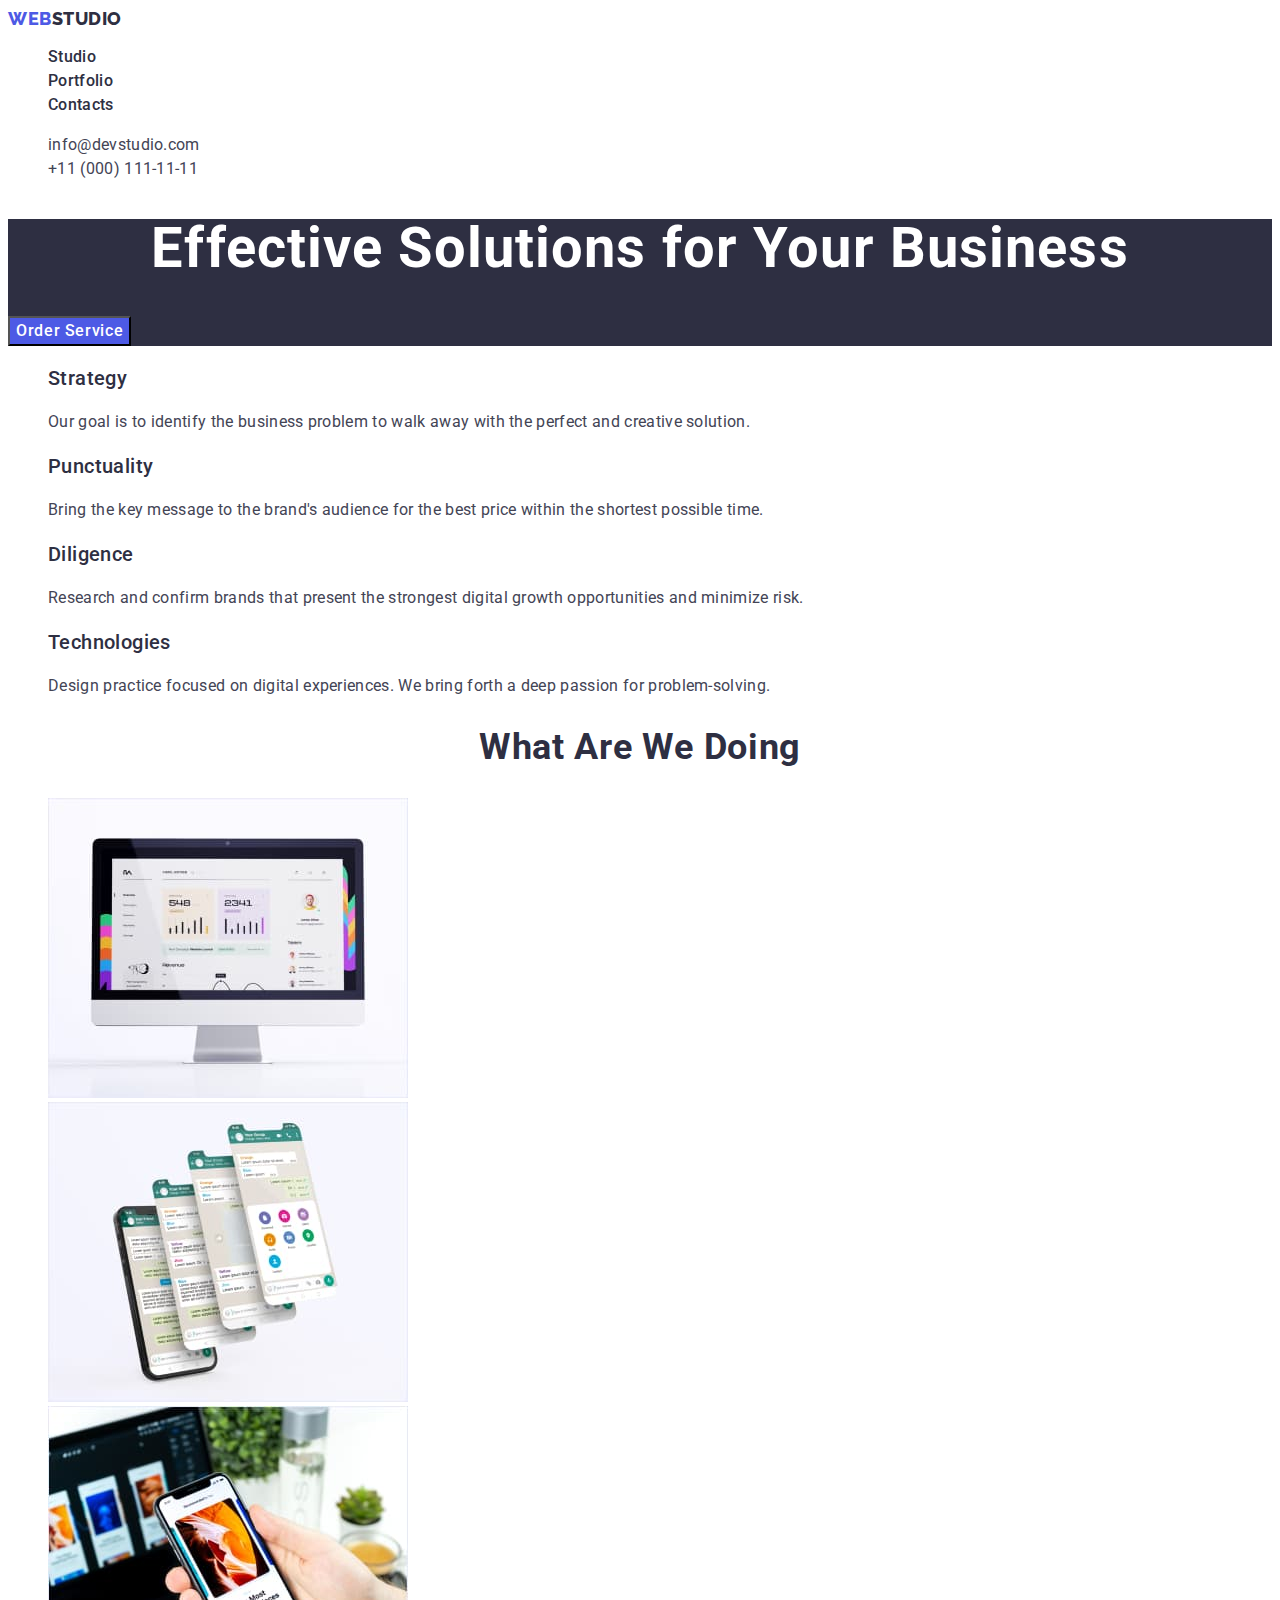
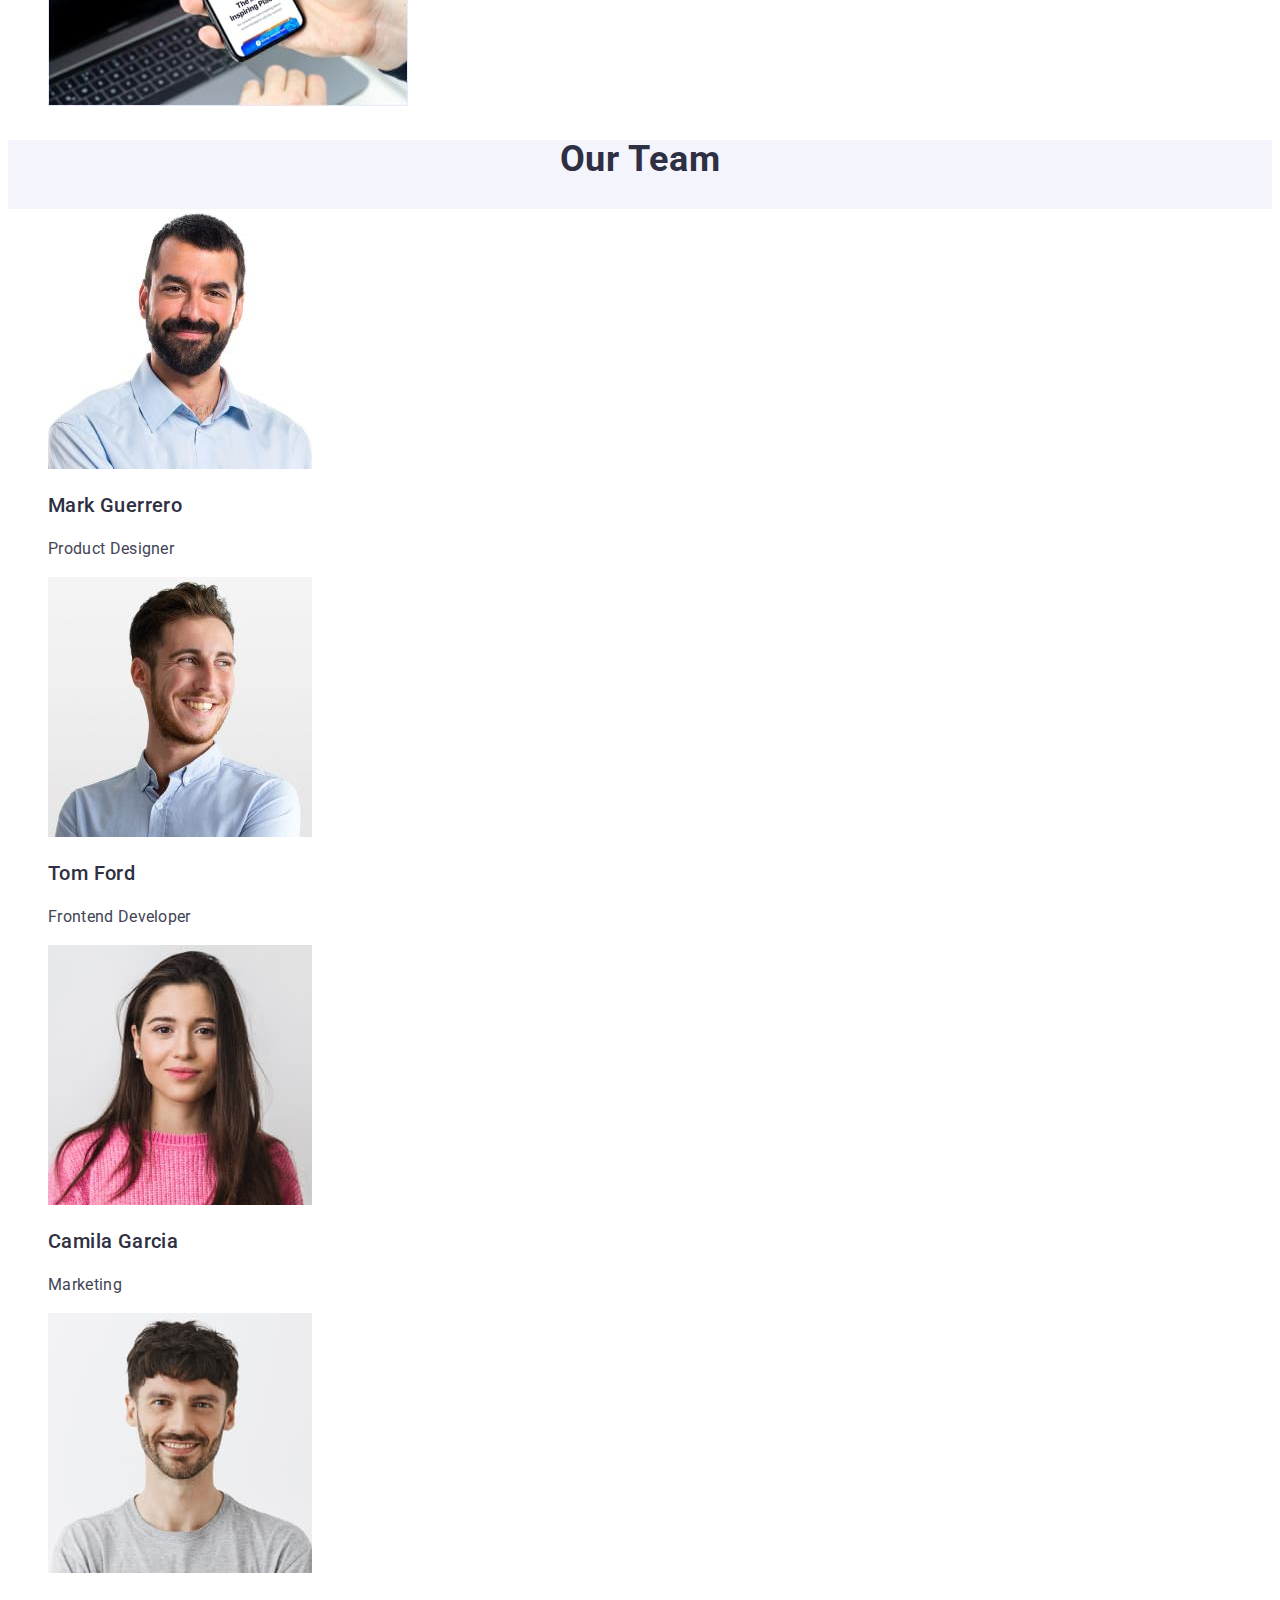
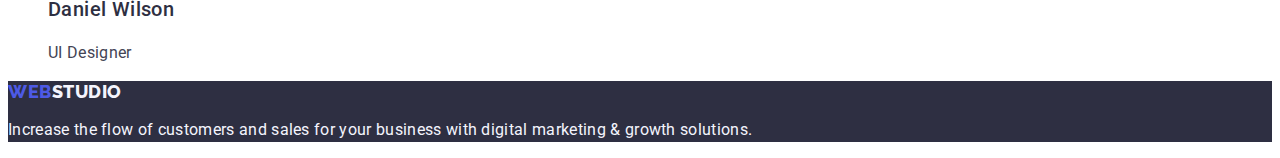
<file: index.html>
<!DOCTYPE html>
<html lang="en">
  <head>
    <meta charset="UTF-8" />
    <meta http-equiv="X-UA-Compatible" content="IE=edge" />
    <meta name="viewport" content="width=device-width, initial-scale=1.0" />
    <title>WebStudio</title>
    <link rel="preconnect" href="https://fonts.googleapis.com" />
    <link rel="preconnect" href="https://fonts.gstatic.com" crossorigin />
    <link
      href="https://fonts.googleapis.com/css2?family=Raleway:wght@800&family=Roboto:wght@400;500;700;900&display=swap"
      rel="stylesheet"
    />
    <link rel="stylesheet" href="./css/styles.css" />
  </head>
  <body>
    <!--Heder content-->
    <header class="header">
      <nav class="header-navigation">
        <a class="header-logo-web link" href="./index.html"
          >Web<span class="header-logo">Studio</span>
        </a>
        <ul class="header-list list">
          <li class="header-item">
            <a class="header-link link" href="./index.html">Studio</a>
          </li>
          <li class="header-item">
            <a class="header-link link" href="./portfolio.html">Portfolio</a>
          </li>
          <li class="header-item">
            <a href="" class="header-link link">Contacts</a>
          </li>
        </ul>
      </nav>
      <address class="header-contact">
        <ul class="header-contact-list list">
          <li class="header-contact-item">
            <a class="header-contact-link link" href="mailto:info@devstudio.com"
              >info@devstudio.com</a
            >
          </li>
          <li class="header-contact-item">
            <a class="header-contact-link link" href="tel:+11(000)1111111"
              >+11 (000) 111-11-11</a
            >
          </li>
        </ul>
      </address>
    </header>
    <main>
      <!--Hero content-->
      <section class="hero">
        <h1 class="hero-title">Effective Solutions for Your Business</h1>
        <button class="hero-btn" type="button">Order Service</button>
      </section>
      <!--Section 1-->
      <section class="advantages">
        <h2 hidden class="advantages-top-title">About</h2>
        <ul class="advantages-list list">
          <li class="advantages-item">
            <h3 class="advantages-title">Strategy</h3>
            <p class="advantages-text">
              Our goal is to identify the business problem to walk away with the
              perfect and creative solution.
            </p>
          </li>
          <li class="advantages-item">
            <h3 class="advantages-title">Punctuality</h3>
            <p class="advantages-text">
              Bring the key message to the brand's audience for the best price
              within the shortest possible time.
            </p>
          </li>
          <li>
            <h3 class="advantages-title">Diligence</h3>
            <p class="advantages-text">
              Research and confirm brands that present the strongest digital
              growth opportunities and minimize risk.
            </p>
          </li>
          <li class="advantages-item">
            <h3 class="advantages-title">Technologies</h3>
            <p class="advantages-text">
              Design practice focused on digital experiences. We bring forth a
              deep passion for problem-solving.
            </p>
          </li>
        </ul>
      </section>
      <!--Section 2-->
      <section class="works">
        <h2 class="works-title">What are we doing</h2>
        <ul class="works-list list">
          <li class="works-item">
            <img
              src="./images/image-1.jpg"
              alt="motion"
              width="360"
              height="300"
            />
          </li>
          <li class="works-item">
            <img
              src="./images/image-2.jpg"
              alt="phone"
              width="360"
              height="300"
            />
          </li>
          <li class="works-item">
            <img
              src="./images/image-3.jpg"
              alt="gadgets"
              width="360"
              height="300"
            />
          </li>
        </ul>
      </section>
      <!--Section 3-->
      <section class="team">
        <h2 class="team-title">Our Team</h2>
        <ul class="team-list list">
          <li class="team-item">
            <img
              src="./images/image-4.jpg"
              alt="Product Designer"
              width="264"
              height="260"
            />
            <h3 class="team-title-item">Mark Guerrero</h3>
            <p class="team-text">Product Designer</p>
          </li>
          <li class="team-item">
            <img
              src="./images/image-5.jpg"
              alt="Frontend Developer"
              width="264"
              height="260"
            />
            <h3 class="team-title-item">Tom Ford</h3>
            <p class="team-text">Frontend Developer</p>
          </li>
          <li class="team-item">
            <img
              src="./images/image-6.jpg"
              alt="Marketing"
              width="264"
              height="260"
            />
            <h3 class="team-title-item">Camila Garcia</h3>
            <p class="team-text">Marketing</p>
          </li>
          <li class="team-item">
            <img
              src="./images/image-7.jpg"
              alt="UI Designer"
              width="264"
              height="260"
            />
            <h3 class="team-title-item">Daniel Wilson</h3>
            <p class="team-text">UI Designer</p>
          </li>
        </ul>
      </section>
    </main>
    <!--Footer-->
    <footer class="footer">
      <a class="footer-logo link" href="./index.html"
        >Web<span class="footer-studio">Studio</span></a
      >
      <p class="footer-text">
        Increase the flow of customers and sales for your business with digital
        marketing & growth solutions.
      </p>
    </footer>
  </body>
</html>
</file>
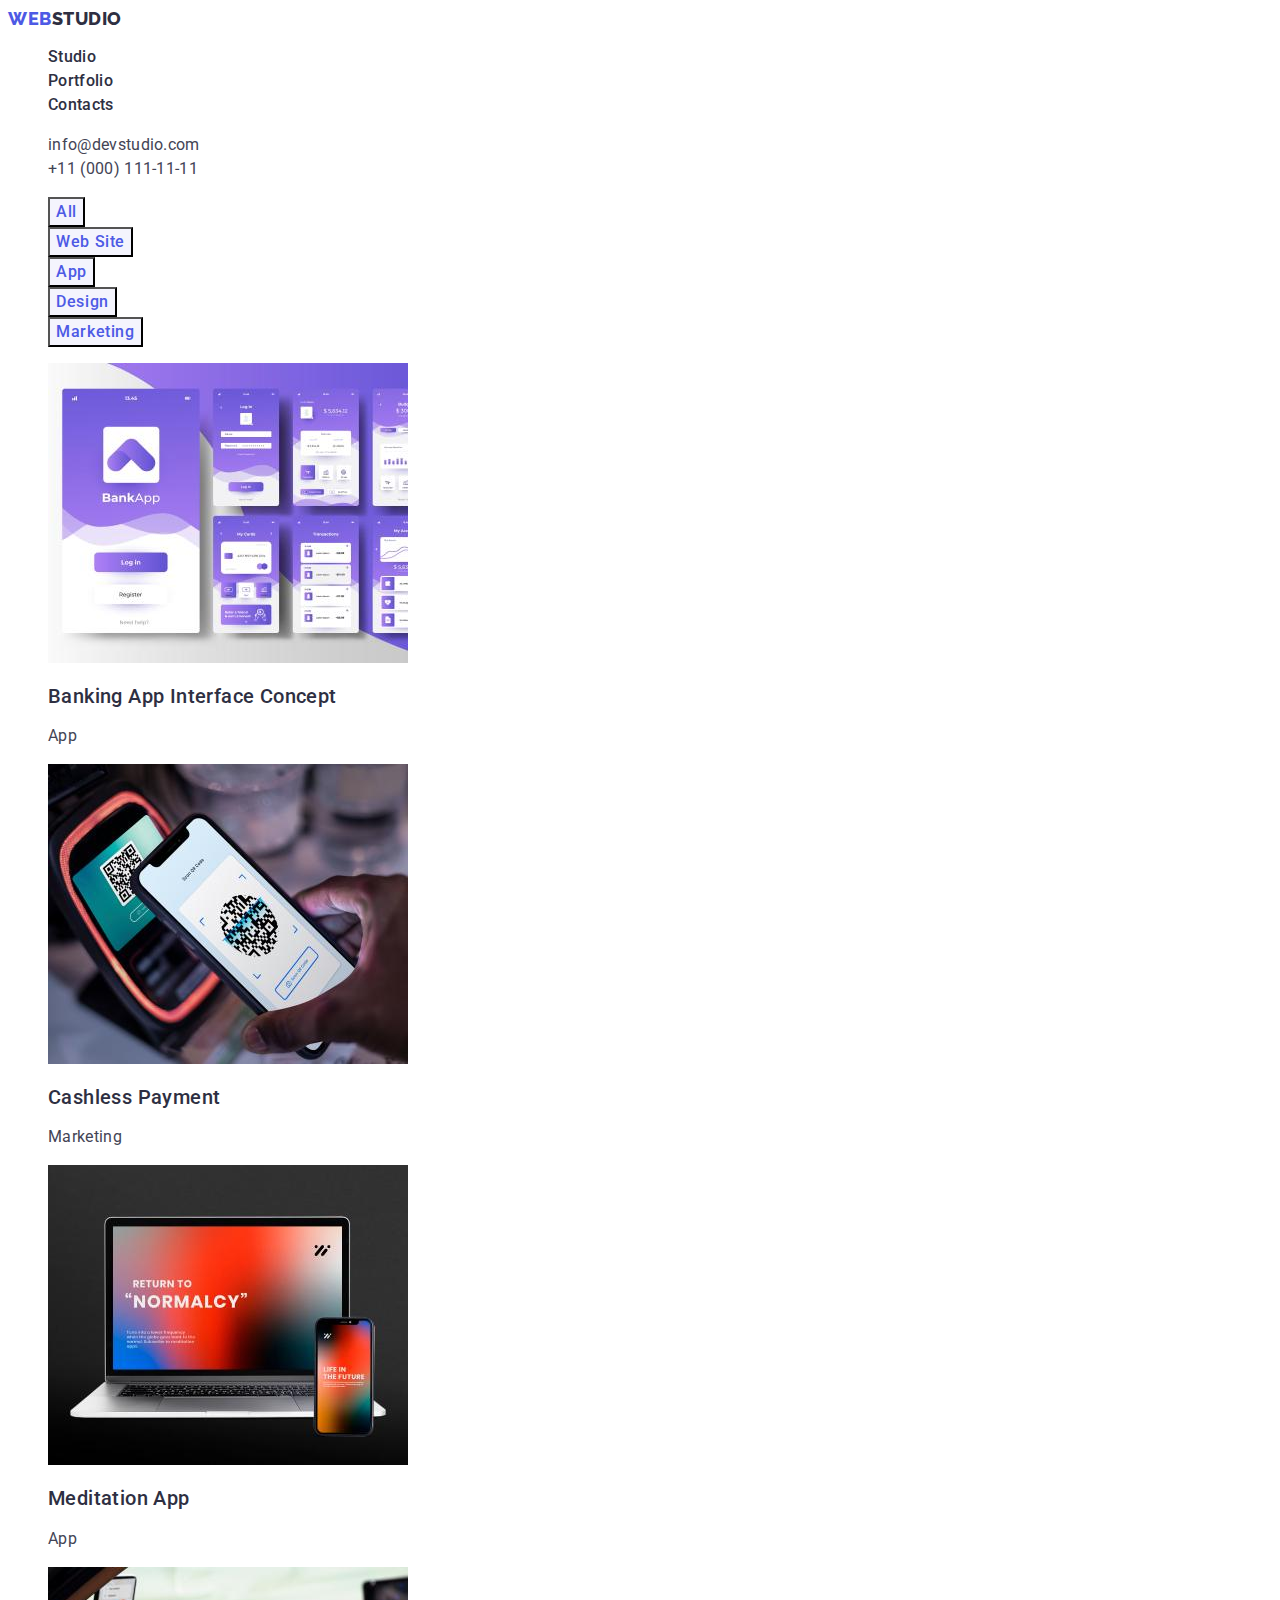
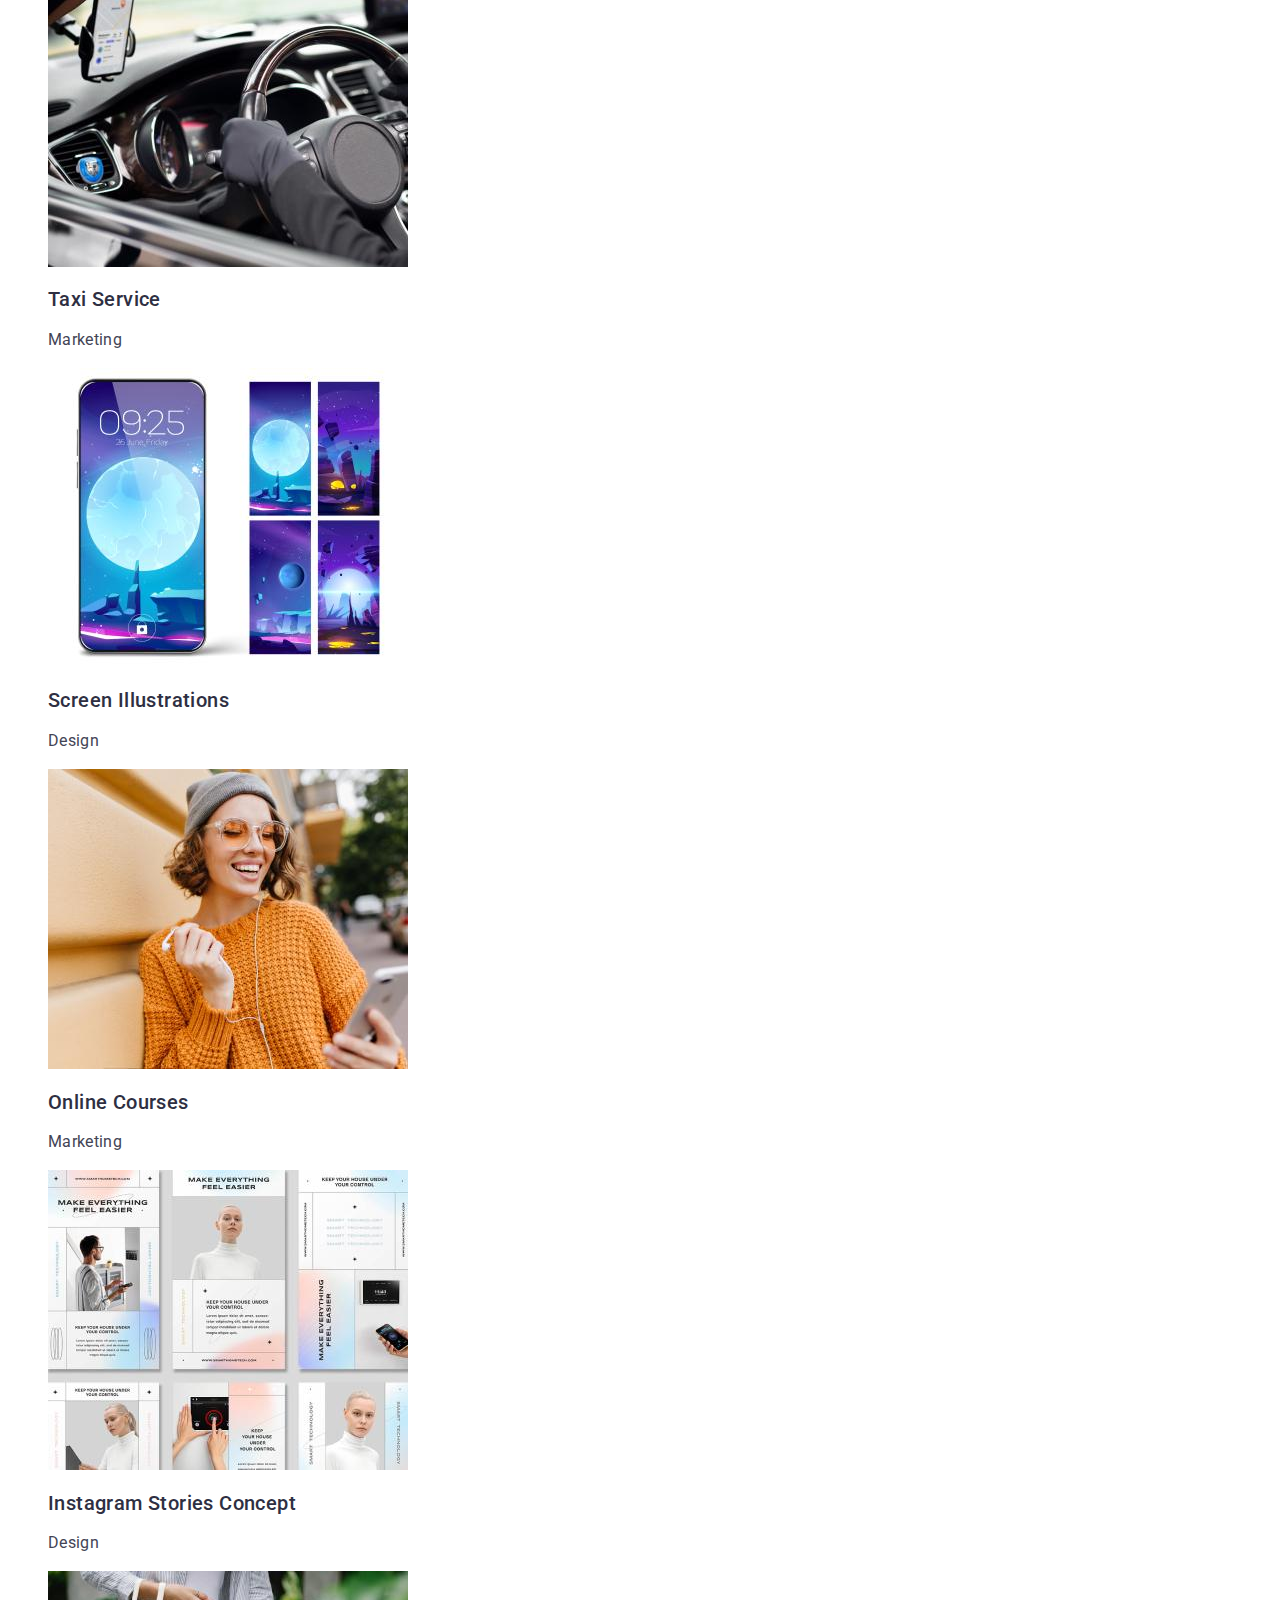
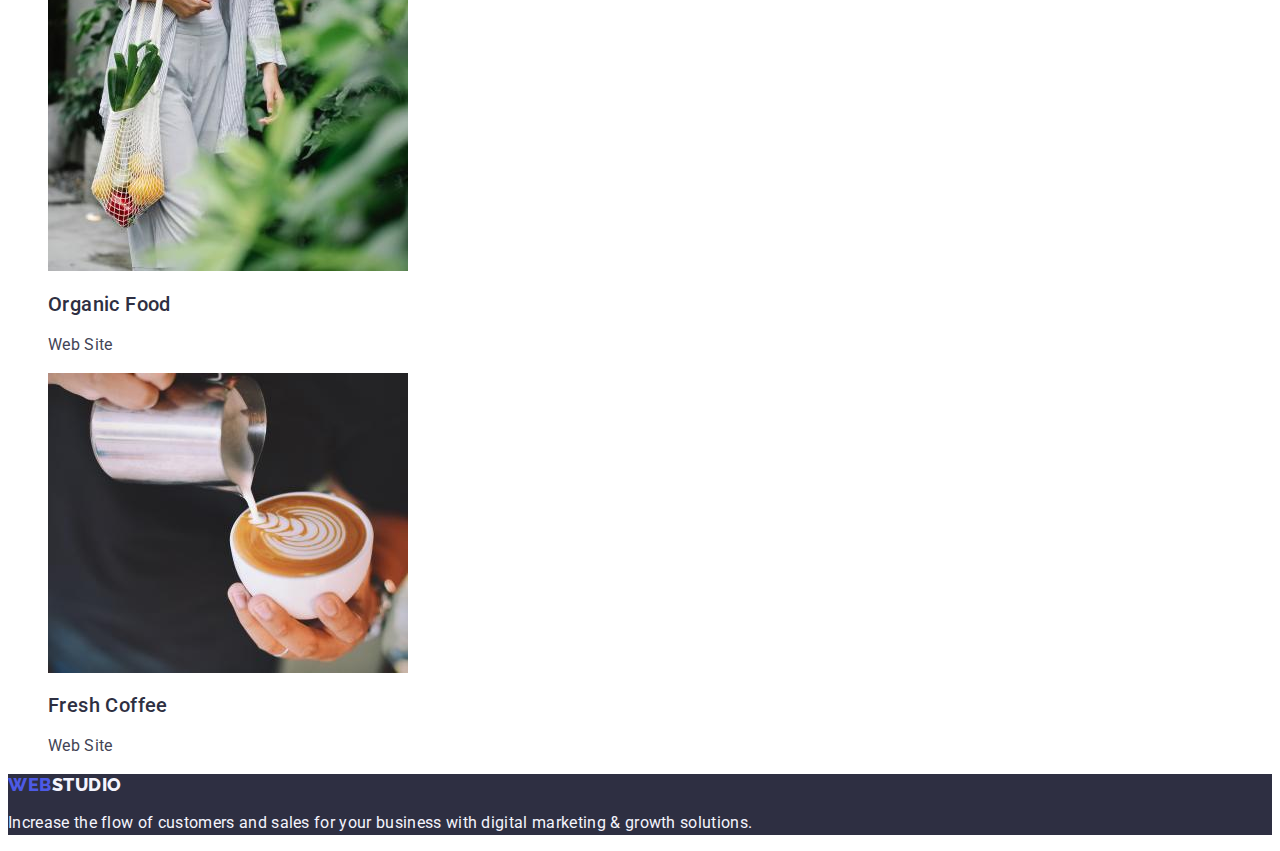
<file: portfolio.html>
<!DOCTYPE html>
<html lang="en">
  <head>
    <meta charset="UTF-8" />
    <meta http-equiv="X-UA-Compatible" content="IE=edge" />
    <meta name="viewport" content="width=device-width, initial-scale=1.0" />
    <title>Portfolio</title>
    <link rel="preconnect" href="https://fonts.googleapis.com" />
    <link rel="preconnect" href="https://fonts.gstatic.com" crossorigin />
    <link
      href="https://fonts.googleapis.com/css2?family=Raleway:wght@800&family=Roboto:wght@400;500;700;900&display=swap"
      rel="stylesheet"
    />
    <link rel="stylesheet" href="./css/styles.css" />
    <body>
  <header class="header">
    <nav class="header-navigation">
      <a class="header-logo-web link" href="./index.html"
        >Web<span class="header-logo">Studio</span>
      </a>
      <ul class="header-list list">
        <li class="header-item">
          <a class="header-link link" href="./index.html">Studio</a>
        </li>
        <li class="header-item">
          <a class="header-link link" href="./portfolio.html">Portfolio</a>
        </li>
        <li class="header-item">
          <a class="header-link link" href="">Contacts</a>
        </li>
      </ul>
      </nav>
      <address class="header-contact">
        <ul class="header-contact-list list">
          <li class="header-contact-item">
            <a class="header-contact-link link" href="mailto:info@devstudio.com"
              >info@devstudio.com</a
            >
          </li>
          <li class="header-contact-item">
            <a class="header-contact-link link" href="tel:+11(000)1111111"
              >+11 (000) 111-11-11</a
            >
          </li>
        </ul>
      </address>
    </header>
    <!--Main content-->
    <main>
      <!--Filters content-->
      <section class="portfolio">
        <h1 hidden>Portfolio</h1>
        <ul class="button-menu-list list">
          <li class="button-menu-item"><button class="button-menu-btn" type="button">All</button></li>
          <li class="button-menu-item"><button class="button-menu-btn" type="button">Web Site</button></li>
          <li class="button-menu-item"><button class="button-menu-btn" type="button">App</button></li>
          <li class="button-menu-item"><button class="button-menu-btn" type="button">Design</button></li>
          <li class="button-menu-item"><button class="button-menu-btn" type="button">Marketing</button></li>
        </ul>
         <!--Row 1-->
        <ul class="portfolio-list list">
          <li class="portfolio-item">
            <a href="" class="link">
            <img
              src="./images/portfolio/image-1.jpg"
              alt="Banking"
              width="360"
              height="300"
            />
            <h2 class="portfolio-title">Banking App Interface Concept</h2>
            <p class="portfolio-text">App</p>
            </a>
          </li>
          <li class="portfolio-item">
            <a href="" class="link">
            <img
              src="./images/portfolio/image-2.jpg"
              alt="Cashless"
              width="360"
              height="300"
            />
            <h2 class="portfolio-title">Cashless Payment</h2>
            <p class="portfolio-text">Marketing</p>
            </a>
          </li>
          <li class="portfolio-item">
            <a href="" class="link">
            <img
              src="./images/portfolio/image-3.jpg"
              alt="Meditation"
              width="360"
              height="300"
            />
            <h2 class="portfolio-title">Meditation App</h2>
            <p class="portfolio-text">App</p>
            </a>
          </li>

         <!--Row 2-->
         
          <li class="portfolio-item">
            <a href="" class="link">
            <img
              src="./images/portfolio/image-4.jpg"
              alt="Taxi Service"
              width="360"
              height="300"
            />
            <h2 class="portfolio-title">Taxi Service</h2>
            <p class="portfolio-text">Marketing</p>
            </a>
          </li>
          <li class="portfolio-item">
            <a href="" class="link">
            <img
              src="./images/portfolio/image-5.jpg"
              alt="Screen Illustrations"
              width="360"
              height="300"
            />
            <h2 class="portfolio-title">Screen Illustrations</h2>
            <p class="portfolio-text">Design</p>
            </a>
          </li>
          <li class="portfolio-item">
            <a href="" class="link">
            <img
              src="./images/portfolio/image-6.jpg"
              alt="Online Courses"
              width="360"
              height="300"
            />
            <h2 class="portfolio-title">Online Courses</h2>
            <p class="portfolio-text">Marketing</p>
            </a>
          </li>

         <!--Row 3-->

          <li class="portfolio-item">
            <a href="" class="link">
            <img
              src="./images/portfolio/image-7.jpg"
              alt="Stories"
              width="360"
              height="300"
            />
            <h2 class="portfolio-title">Instagram Stories Concept</h2>
            <p class="portfolio-text">Design</p>
            </a>
          </li>
          <li class="portfolio-item">
            <a href="" class="link">
            <img
              src="./images/portfolio/image-8.jpg"
              alt="Organic Food"
              width="360"
              height="300"
            />
            <h2 class="portfolio-title">Organic Food</h2>
            <p class="portfolio-text">Web Site</p>
            </a>
          </li>
          <li class="portfolio-item">
            <a href="" class="link">
            <img
              src="./images/portfolio/image-9.jpg"
              alt="Fresh Coffee"
              width="360"
              height="300"
            />
            <h2 class="portfolio-title">Fresh Coffee</h2>
            <p class="portfolio-text">Web Site</p>
            </a>
          </li>
        </ul>
      </section>
    </main>
    <!--Footer-->
    <footer class="footer">
      <a class="footer-logo link" href="./index.html"
        >Web<span class="footer-studio">Studio</span></a
      >
      <p class="footer-text">
        Increase the flow of customers and sales for your business with digital
        marketing & growth solutions.
      </p>
    </footer>
  </body>
</html>
</file>
<file: css/styles.css>
:root {
    --background-main-color: #ffffff;
    --background-second-color: #2E2F42;
    --main-title-color: #2E2F42;
    --main-text-color: #434455;
    --porttfolio-background-color: #ffffff;
    --portfolio-title-color: #2E2F42;
    --portfolio-text-color: #434455;
    --portfolio-title-font-weight: 500;
    --body-background-color: #ffffff;
}

body {
    font-family: 'Roboto', sans-serif;
    letter-spacing: 0.02em;
    color: #434455;
    background-color: var(--body-background-color);
}

.list {
    list-style: none;
}

.link {
    text-decoration: none;
}

/*---------------HEADER---------------*/
.header {
    background: var(--background-main-color, #ffffff);
}

.header-navigation {}

.header-logo-web {
    font-family: "Raleway", sans-serif;
    font-weight: 800;
    font-size: 18px;
    line-height: 1.17;
    letter-spacing: 0.03em;
    text-transform: uppercase;
    color: #4D5AE5;
}

.header-logo {
    font-family: 'Raleway', sans-serif;
    font-weight: 800;
    font-size: 18px;
    line-height: 1.17;
    letter-spacing: 0.03em;
    text-transform: uppercase;
    color: #2E2F42;
}

.header-list {}

.header-link {
    font-weight: 500;
    font-size: 16px;
    line-height: 1.5;
    letter-spacing: 0.02em;
    color: #2E2F42;
}

.header-link:hover,
.header-link:focus {
    color: #404bbf;
}

.header-item {}

.header-contact {
    font-style: normal;
}

.header-contact-list {}

.header-contact-item {}

.header-contact-link {
    font-style: normal;
    font-size: 16px;
    line-height: 1.50;
    letter-spacing: 0.02em;
    color: #434455;
}

.header-contact-link:hover,
.header-contact-link:focus {
    color: #404bbf;
}


/*---------------HERO---------------*/
.hero {
    background-color: #2e2f42;
}

.hero-title {
    font-size: 56px;
    line-height: 1.07;
    text-align: center;
    letter-spacing: 0.02em;
    color: #FFFFFF;
}

.hero-btn {
    font-family: 'Roboto', sans-serif;
    font-style: normal;
    font-weight: 500;
    font-size: 16px;
    line-height: 1.50;
    letter-spacing: 0.04em;
    color: #FFFFFF;
    background-color: #4D5AE5;
    cursor: pointer;
}

.hero-btn:hover,
.hero-btn:focus {
    color: #ffffff;
    background-color: #404BBF;
}

/*---------------ADVANTAGES---------------*/
.advantages {
    background-color: #FFFFFF;
}

.advantages-top-title {}

.advantages-list {}

.advantages-item {}

.advantages-title {
    font-weight: 500;
    font-size: 20px;
    line-height: 1.20;
    letter-spacing: 0.02em;
    color: var(--main-title-color, #2E2F42);
}

.advantages-text {
    font-size: 16px;
    line-height: 1.50;
    letter-spacing: 0.02em;
    color: var(--main-text-color, #434455);
}

/*---------------WORKS---------------*/
.works {
    background-color: #FFFFFF;
}

.works-title {
    font-size: 36px;
    line-height: 1.11;
    text-align: center;
    letter-spacing: 0.02em;
    text-transform: capitalize;
    color: var(--main-title-color, #2E2F42);
}

.works-list {}

.works-item {}

/*---------------TEAM---------------*/
.team {
    background-color: #F4F4FD;
}

.team-title {
    font-size: 36px;
    line-height: 1.11;
    text-align: center;
    letter-spacing: 0.02em;
    text-transform: capitalize;
    color: var(--main-title-color, );
}

.team-list {
    background-color: #FFFFFF;
}

.team-item {
    background-color: #FFFFFF;
}

.team-title-item {
    font-weight: 500;
    font-size: 20px;
    line-height: 1.20;
    letter-spacing: 0.02em;
    color: #2E2F42;
    background-color: #FFFFFF;
}

.team-text {
    font-size: 16px;
    line-height: 1.50;
    letter-spacing: 0.02em;
    color: #434455;
}

/*---------------FOOTER---------------*/
.footer {
    background: var(--background-second-color, #2E2F42)
}

.footer-logo {
    font-family: 'Raleway', sans-serif;
    font-weight: 800;
    font-size: 18px;
    line-height: 1.17;
    letter-spacing: 0.03em;
    text-transform: uppercase;
    color: #4D5AE5;
}

.footer-studio {
    font-family: 'Raleway', sans-serif;
    font-weight: 800;
    font-size: 18px;
    line-height: 1.17;
    letter-spacing: 0.03em;
    text-transform: uppercase;
    color: #F4F4FD;
}

.footer-text {
    font-size: 16px;
    line-height: 1.50;
    letter-spacing: 0.02em;
    color: #F4F4FD;
}

/*---------------PORTFOLIO---------------*/
.portfolio {
    background-color: var(--background-main-color, #ffffff);
}

.button-menu-list {}

.button-menu-item {}

.button-menu-btn {
    font-family: 'Roboto', sans-serif;
    font-style: normal;
    font-weight: 500;
    font-size: 16px;
    line-height: 1.50;
    letter-spacing: 0.04em;
    color: #4D5AE5;
    background: #F4F4FD;
    cursor: pointer;
}

.button-menu-btn:hover,
.button-menu-btn:focus {
    color: #FFFFFF;
    background: #404BBF;
}

/*---------------PORTFOLIO---------------*/

.portfolio-list {}

.portfolio-item {}

.banking-title {}

.banking-text {}

.portfolio-title {
    font-family: 'Roboto', sans-serif;
    font-style: normal;
    font-weight: var(--portfolio-title-font-weight, 500);
    font-size: 20px;
    line-height: 1.2;
    letter-spacing: 0.02em;
    color: var(--portfolio-title-color, #2E2F42);
}

.portfolio-text {
    font-family: 'Roboto', sans-serif;
    font-style: normal;
    font-size: 16px;
    line-height: 1.5;
    letter-spacing: 0.02em;
    color: var(--portfolio-text-color, #2E2F42);
}
</file>
